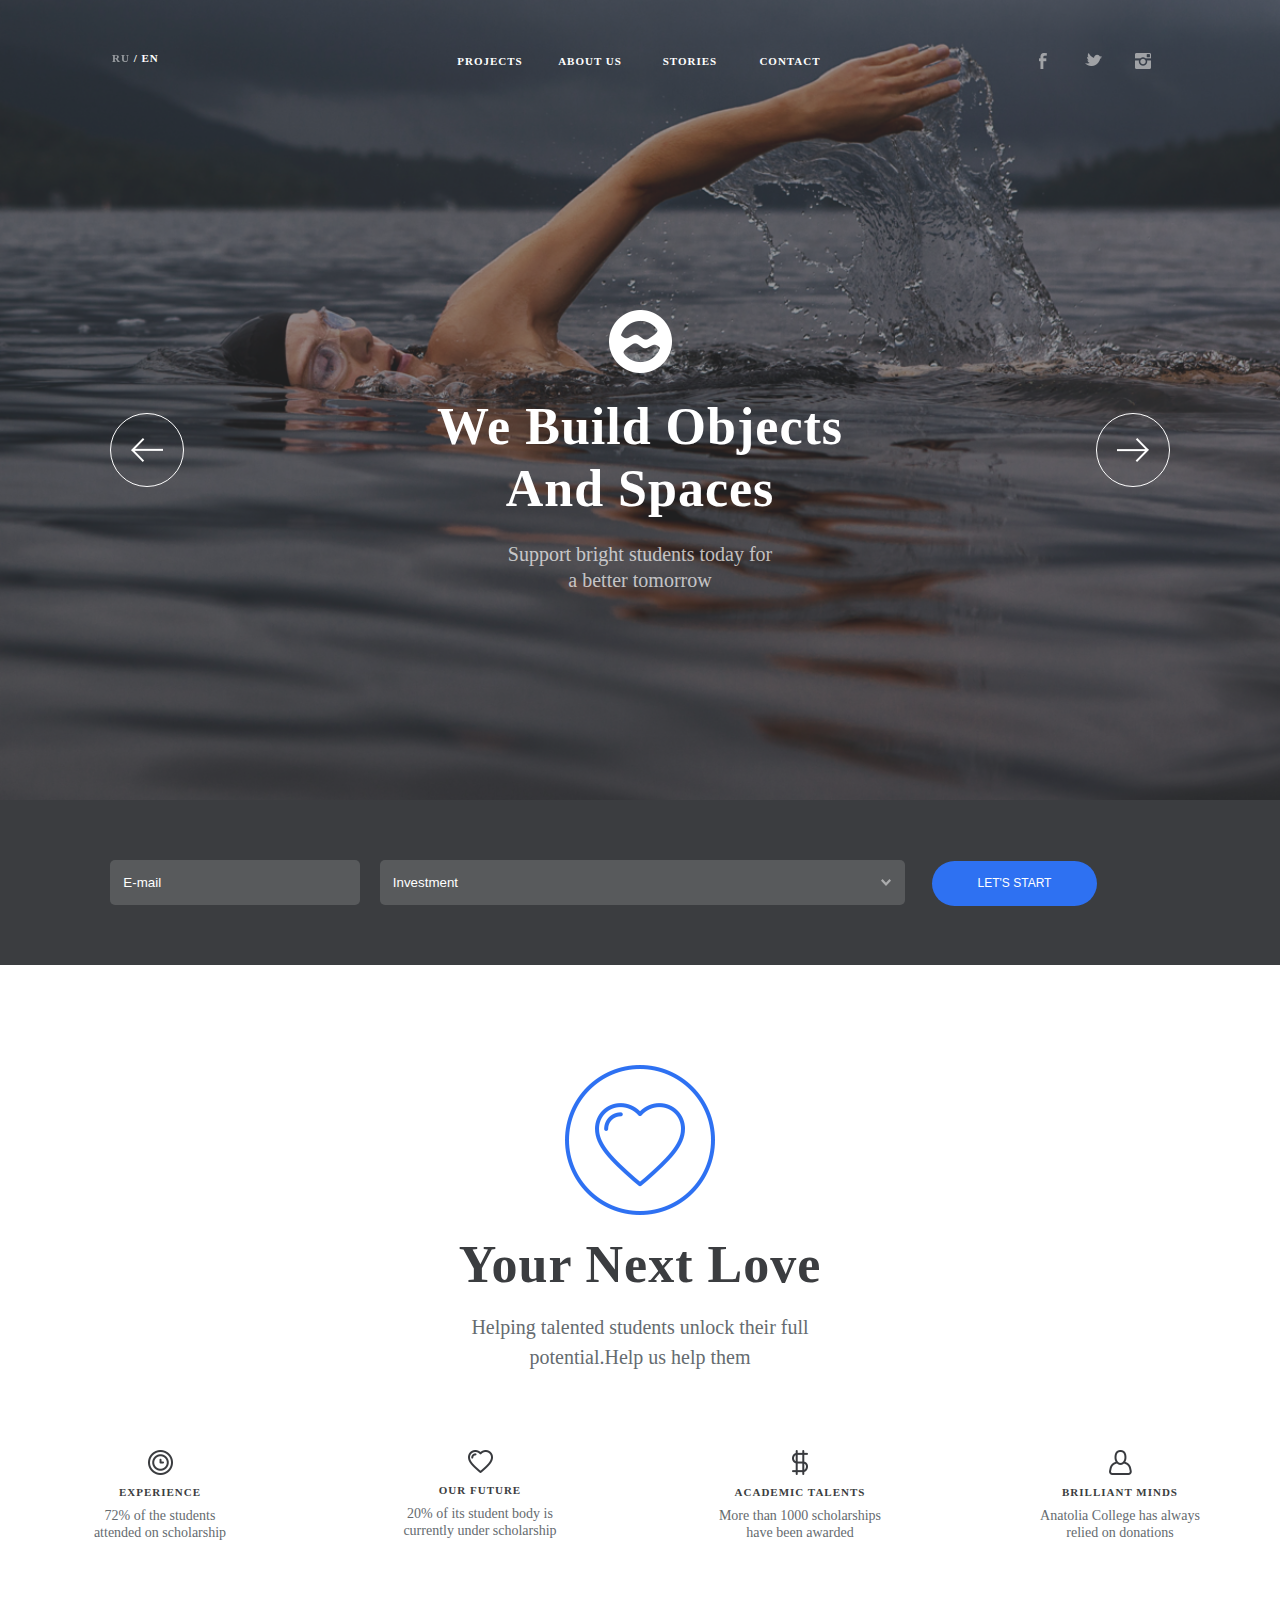
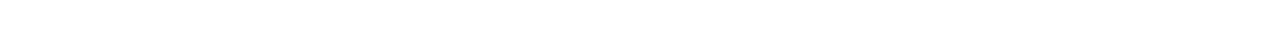
<file: eigen/staticPage/index.html>
<!DOCTYPE html>
<html lang="en">
<head>
    <meta charset="UTF-8">
    <title>Baikal</title>
    <link rel="stylesheet" href="css/reset.css">
    <link rel="stylesheet" href="css/index.css">
</head>
<body>
    <div class="container">
        <div class="banner-container">
            <div class="nav">
                <div class="lang">
                    <a href="javascript:;">RU </a><span>/</span>
                    <a href="javascript:;" class="checked">EN</a>
                </div>
                <ul class="nav-content">
                    <li><a href="javascript:;">PROJECTS</a></li>
                    <li><a href="javascript:;">ABOUT US</a></li>
                    <li><a href="javascript:;">STORIES</a></li>
                    <li><a href="javascript:;">CONTACT</a></li>
                </ul>
                <ul class="contact">
                    <li><a href="javascript:;"><img src="images/Facebook.png" alt="facebook"></a></li>
                    <li><a href="javascript:;"><img src="images/Twitter.png" alt="twitter"></a></li>
                    <li><a href="javascript:;"><img src="images/Instagram.png" alt="instagram"></a></li>
                </ul>
            </div>
            <div class="carousel">
                <div class="context">
                    <img src="images/Baikal-Logo.png" alt="Baikal" />
                    <p class="context-title">We Build Objects</p>
                    <p class="context-title">And Spaces</p>
                    <p class="context-detail">Support bright students today for</p>
                    <p class="context-detail">a better tomorrow</p>
                </div>
                <div class="arrow right-arrow"></div>
                <div class="arrow left-arrow"></div>
            </div>
        </div>
        <div class="invest-container">
            <form action="#">
                <input type="email" placeholder="E-mail">
                <select>
                    <option value="" >Investment</option>
                </select>
                <input type="submit" value="LET'S START">
            </form>
        </div>
        <div class="detail-container">
            <div class="main">
                <img src="images/Icon-center.png" alt="center">
                <p class="main-title">Your Next Love</p>
                <p class="main-detail">Helping talented students unlock their full</p>
                <p class="main-detail">potential.Help us help them </p>
            </div>
            <div class="detail">
                <div class="detail-item">
                    <img src="images/Icon-Time.png" alt="time">
                    <p class="item-title">EXPERIENCE</p>
                    <p class="item-desc">72% of the students</p>
                    <p class="item-desc">attended on scholarship</p>
                </div>
                <div class="detail-item">
                    <img src="images/Icon-heart.png" alt="heart">
                    <p class="item-title">OUR FUTURE</p>
                    <p class="item-desc">20% of its student body is</p>
                    <p class="item-desc">currently under scholarship</p>
                </div>
                <div class="detail-item">
                    <img src="images/Icon-dollar.png" alt="dollar">
                    <p class="item-title">ACADEMIC TALENTS</p>
                    <p class="item-desc">More than 1000 scholarships</p>
                    <p class="item-desc">have been awarded</p>
                </div>
                <div class="detail-item">
                    <img src="images/Icon-user.png" alt="user">
                    <p class="item-title">BRILLIANT MINDS</p>
                    <p class="item-desc">Anatolia College has always</p>
                    <p class="item-desc">relied on donations</p>
                </div>
            </div>
        </div>
    </div>
</body>
</html>
</file>
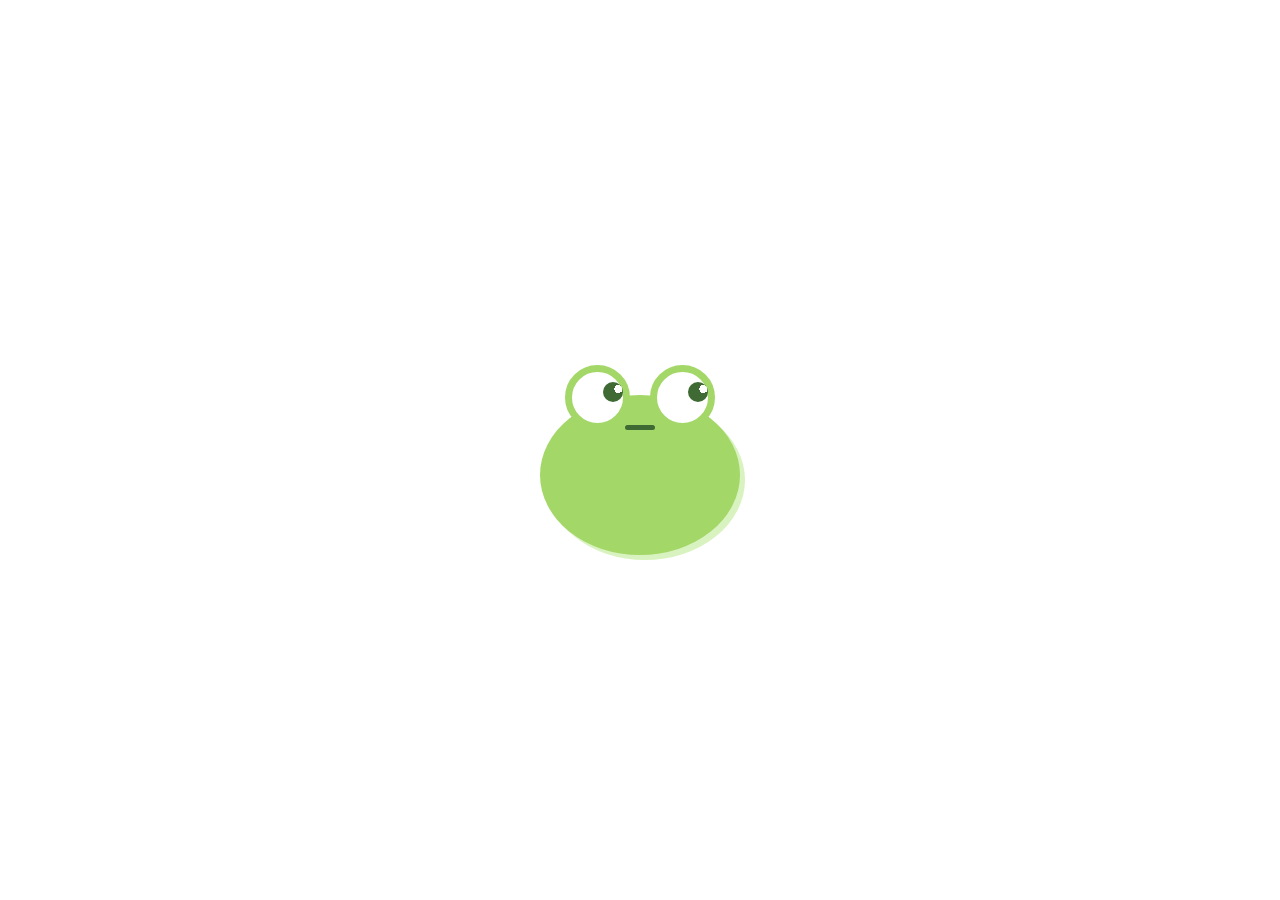
<file: JIMU/1_CSS青蛙/frog.html>
<!DOCTYPE html>
<html lang="en">
<head>
    <meta charset="UTF-8" />
    <title>frog</title>
    <link rel="stylesheet" href="css\frogface.css" />
</head>
<body>
    <div class="container">
        <div class="frog">
            <div class="eyes">
                <div class="left_eye"></div>
                <div class="right_eye"></div>
            </div>
            <div class="mouth"></div>
        </div>
    </div>

</body>
</html>
</file>
<file: eigen/staticPage/css/index.css>
@charset "UTF-8";
ul li {
  list-style: none;
  margin: 0;
}
a {
  text-decoration: none;
}
.container {
  font-size: 14px;
  letter-spacing: 1px;
  padding-bottom: 100px;
  min-width: 1200px;
/*输入框部分*/
}
.container .banner-container {
  background-image: url("../images/banner-bg.png");
  background-color: rgba(0,0,0,0.5);
  background-size: cover;
  background-repeat: no-repeat;
  min-height: 800px;
  position: relative;
  color: #fff;
/*导航部分*/
/*banner中间部分*/
}
.container .banner-container:before {
  content: " ";
  position: absolute;
  left: 0;
  top: 0;
  width: 100%;
  height: 100%;
  background-color: rgba(59,61,64,0.5);
  z-index: 0;
}
.container .banner-container .nav {
  box-sizing: border-box;
  padding: 53px 112px 0;
  height: 100px;
  position: relative;
  font-size: 11px;
  font-weight: bolder;
}
.container .banner-container .nav a,
.container .banner-container .nav span {
  color: #fff;
}
.container .banner-container .nav div.lang {
  float: left;
  width: 7em;
}
.container .banner-container .nav div.lang a {
  opacity: 0.5;
}
.container .banner-container .nav div.lang a:hover {
  opacity: 0.8;
}
.container .banner-container .nav div.lang a.checked {
  opacity: 1;
}
.container .banner-container .nav ul.nav-content {
  width: 400px;
  margin: 0 auto;
}
.container .banner-container .nav ul.nav-content li {
  float: left;
  width: 100px;
  text-align: center;
}
.container .banner-container .nav ul.nav-content li a {
  display: inline-block;
  line-height: 1.5;
}
.container .banner-container .nav ul.nav-content li a:active,
.container .banner-container .nav ul.nav-content li a:link {
  outline: none;
}
.container .banner-container .nav ul.nav-content li a:hover {
  border-bottom: 1px solid #fff;
}
.container .banner-container .nav ul.contact {
  float: right;
}
.container .banner-container .nav ul.contact li {
  width: 50px;
  float: left;
  text-align: center;
}
.container .banner-container .nav ul.contact li a {
  -webkit-filter: brightness(80%);
  filter: brightness(80%);
}
.container .banner-container .nav ul.contact li a:hover {
  -webkit-filter: brightness(100%);
  filter: brightness(100%);
}
.container .banner-container .carousel {
  position: relative;
  height: 700px;
}
.container .banner-container .carousel .arrow {
  cursor: pointer;
  position: absolute;
  top: 350px;
  transform: translateY(-50%);
  width: 72px;
  height: 72px;
  border: 1px solid #fff;
  border-radius: 50%;
  background-repeat: no-repeat;
  background-position: center;
  transition: all 0.3s;
}
.container .banner-container .carousel .arrow:hover {
  background-color: rgba(255,255,255,0.3);
}
.container .banner-container .carousel .left-arrow {
  background-image: url("../images/Left-Arrow.png");
  left: 110px;
}
.container .banner-container .carousel .right-arrow {
  background-image: url("../images/Right-Arrow.png");
  right: 110px;
}
.container .banner-container .carousel .context {
  position: absolute;
  top: 350px;
  transform: translateY(-50%);
  width: 100%;
  height: 280px;
  text-align: center;
}
.container .banner-container .carousel .context img {
  margin-bottom: 20px;
}
.container .banner-container .carousel .context p:nth-of-type(3) {
  margin-top: 20px;
}
.container .banner-container .carousel .context .context-title {
  font-size: 52px;
  font-weight: bolder;
  line-height: 1.2;
}
.container .banner-container .carousel .context .context-detail {
  font-size: 20px;
  line-height: 1.3;
  color: rgba(255,255,255,0.7);
  letter-spacing: 0;
}
.container .invest-container {
  height: 165px;
  background: #3b3d40;
}
.container .invest-container form {
  height: 100%;
  line-height: 165px;
}
.container .invest-container form input[type='email'],
.container .invest-container form select {
  color: #fff;
  height: 45px;
  background-color: #585a5c;
  outline: 0;
  border: 0;
  border-radius: 5px;
}
.container .invest-container form input[type='email'] {
  width: 250px;
  box-sizing: border-box;
  padding-left: 1em;
  margin-left: 110px;
}
.container .invest-container form input[type='email']::-webkit-input-placeholder {
  color: #fff;
}
.container .invest-container form input[type='email']::-ms-input-placeholder {
  color: #fff;
}
.container .invest-container form input[type='email']::-moz-placeholder {
  color: #fff;
}
.container .invest-container form select {
  box-sizing: border-box;
  padding: 0 1em;
  margin-left: 15px;
  width: 525px;
  appearance: none;
  -moz-appearance: none;
  -webkit-appearance: none;
  background-image: url("../images/Down-Arrow.png");
  background-repeat: no-repeat;
  background-position: right center;
  background-origin: content-box;
}
.container .invest-container form select option {
  height: 40px;
}
.container .invest-container form input[type='submit'] {
  width: 165px;
  height: 45px;
  margin-left: 23px;
  background: #2e71f2;
  color: #fff;
  text-align: center;
  font-size: 12px;
  outline: none;
  border: none;
  border-radius: 22.5px;
}
.container .detail-container .main {
  margin: 100px 0 65px;
  height: 320px;
  text-align: center;
}
.container .detail-container .main .main-title {
  color: #3b3d40;
  font-size: 52px;
  font-weight: bolder;
  line-height: 1.8;
}
.container .detail-container .main .main-detail {
  font-size: 20px;
  color: #656b6f;
  line-height: 1.5;
  letter-spacing: 0;
}
.container .detail-container .detail {
  display: -webkit-flex;
  display: flex;
}
.container .detail-container .detail .detail-item {
  flex: 1;
  text-align: center;
  margin: 0 30px;
  font-size: 11px;
}
.container .detail-container .detail .detail-item .item-title {
  font-weight: bolder;
  color: #3b3d40;
  margin: 10px 0;
}
.container .detail-container .detail .detail-item .item-desc {
  font-size: 14px;
  letter-spacing: 0;
  color: #656b6f;
  line-height: 1.2;
}
</file>
